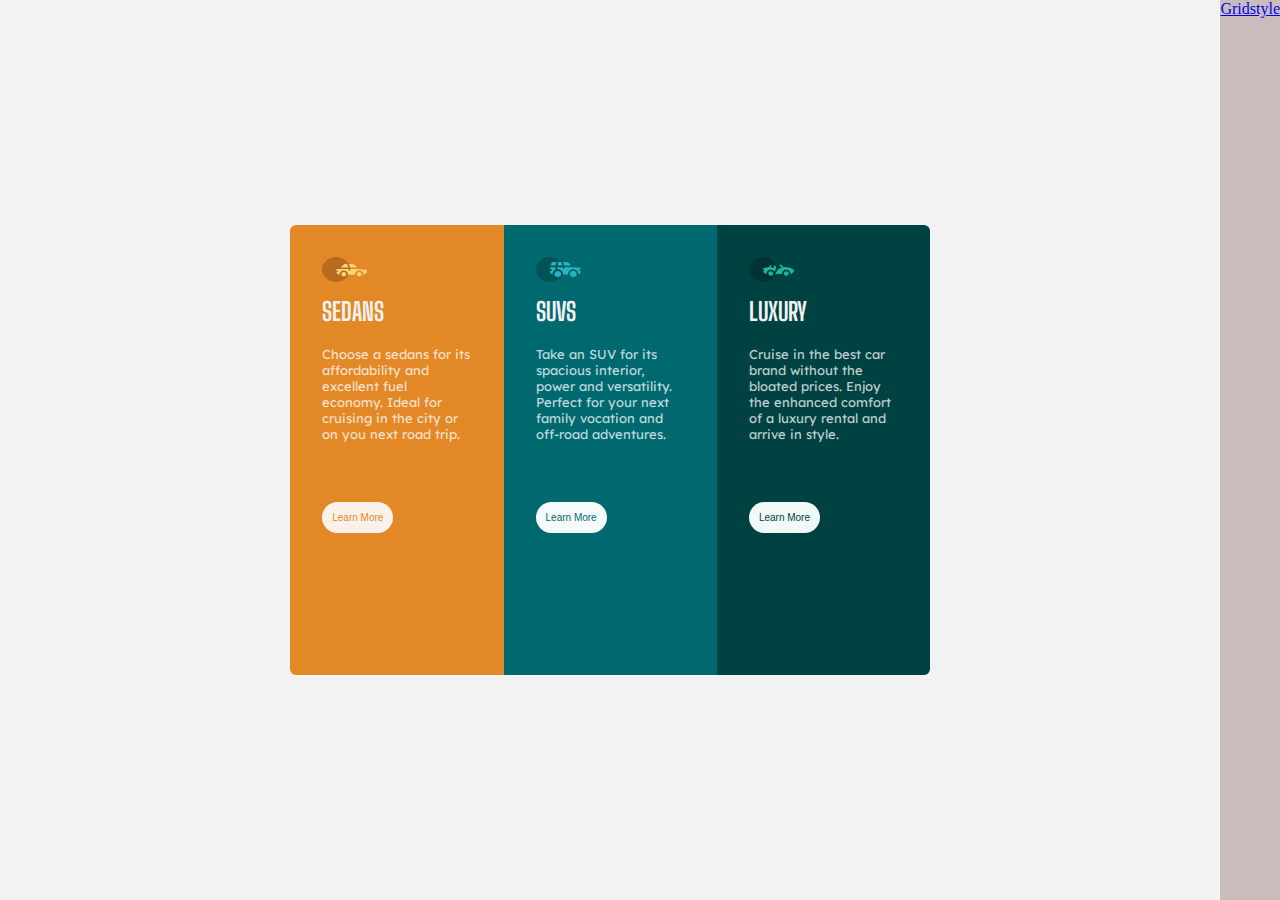
<file: index.html>
<!DOCTYPE html>
<html lang="en">
    <head>
        <meta charset="UTF-8"/>
        <meta http-equiv="X-UA-Compatible" content="IE=edge"/>
        <meta name="viewport" content="width=device-width, initial-scale=1.0"/>
        <title>ZuriFlex Design</title>
        <link rel="stylesheet" href="flexstyle.css"/>
        <link rel="shortcut icon" href="favicon-32x32.png" type="image/x-icon">
        <link rel="preconnect" href="https://fonts.googleapis.com">
        <link rel="preconnect" href="https://fonts.gstatic.com" crossorigin>
        <link href="https://fonts.googleapis.com/css2?family=Lexend+Deca&display=swap" rel="stylesheet"> 
        <link rel="preconnect" href="https://fonts.googleapis.com">
        <link rel="preconnect" href="https://fonts.gstatic.com" crossorigin>
        <link href="https://fonts.googleapis.com/css2?family=Big+Shoulders+Display:wght@700&family=Lexend+Deca&display=swap" rel="stylesheet">
    
    </head>

    <body>
        <main>
            <div class="sed">
                <img src="icon-sedans.svg" alt="SEDANS" style="width: 45px; height: 25px;">
                <h3>SEDANS</h3>
                <p>
                    Choose a sedans for its affordability and excellent fuel economy. Ideal
                            for cruising in the city or on you next road trip.
                </p>
                <button class="btn">Learn More</button>
            </div>
            <div class="suv">
                <img src="icon-suvs.svg" alt="SUV" style="width: 45px; height: 25px;">
                <h3>SUVS</h3>
                <p>
                    Take an SUV for its spacious interior, power and versatility. Perfect
                            for your next family vocation and off-road adventures.
                </p>
                <button class="btn">Learn More</button>
            </div>
            <div class="lux">
                <img src="icon-luxury.svg" alt="LUXURY" style="width: 45px; height: 25px;">
                <h3>LUXURY</h3>
                <p>
                    Cruise in the best car brand without the bloated prices. Enjoy the
                            enhanced comfort of a luxury rental and arrive in style.
                </p>
                <button class= "btn">Learn More</button>
            </div>
        </main>
    </body>
    <footer>
        <a href="grid.html" target="_blank">Gridstyle</a>
    </footer>
</html>
</file>
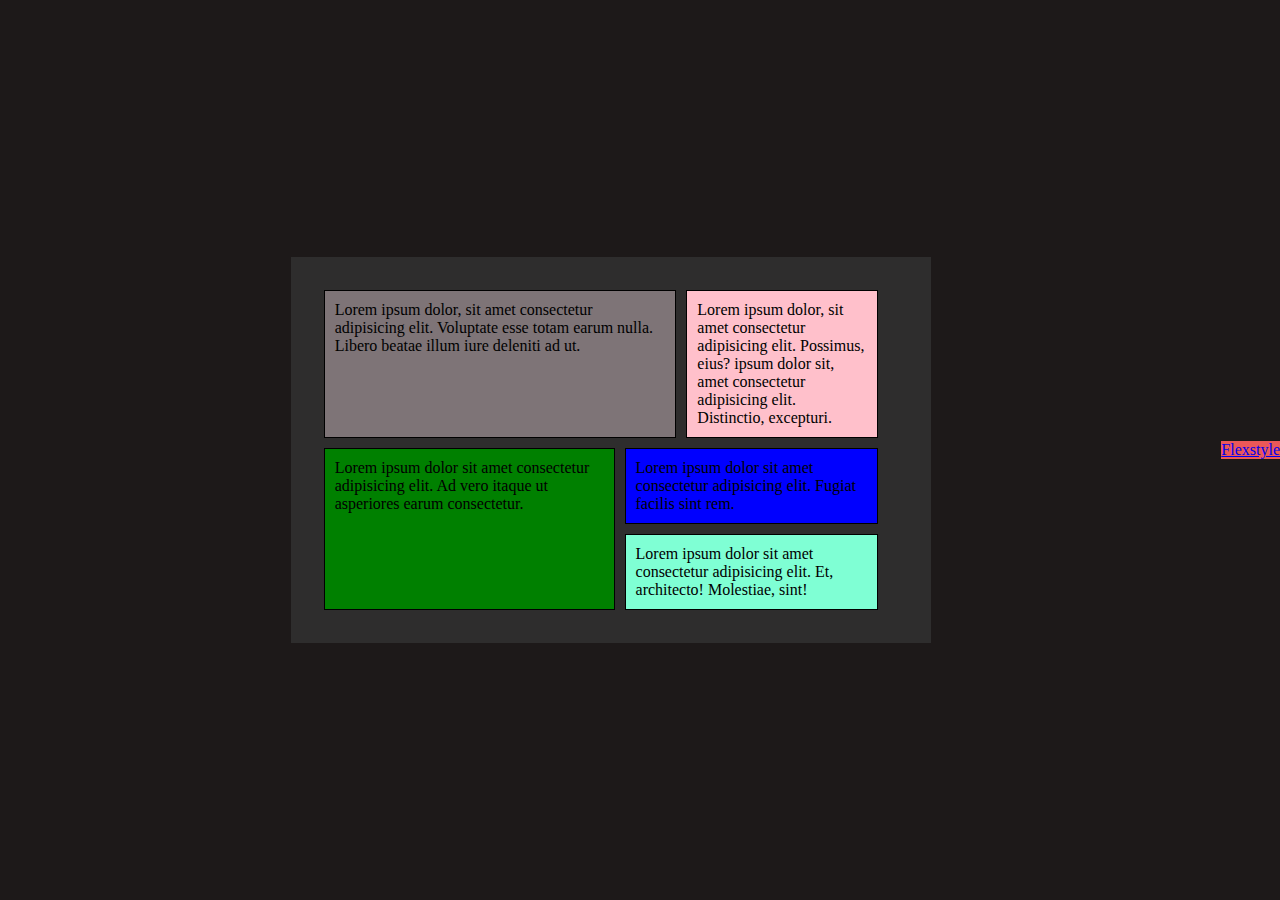
<file: grid.html>
<!DOCTYPE html>
<html lang="en">
    <head>
        <meta charset="UTF-8">
        <meta http-equiv="X-UA-Compatible" content="IE=edge">
        <meta name="viewport" content="width=device-width, initial-scale=1.0">
        <title>Grid Design</title>
        <link rel="stylesheet" href="gridstyle.css"/>
    </head>
    <body>
        <div class="container">
            <div class="Top-left"> Lorem ipsum dolor, sit amet consectetur adipisicing elit. Voluptate esse totam earum nulla. Libero beatae illum iure deleniti ad ut. </div>
            <div class="sec_top"> Lorem ipsum dolor, sit amet consectetur adipisicing elit. Possimus, eius? ipsum dolor sit, amet consectetur adipisicing elit. Distinctio, excepturi.  </div>
            <div class="bottom-left"> Lorem ipsum dolor sit amet consectetur adipisicing elit. Ad vero itaque ut asperiores earum consectetur. </div>
            <div class="bottom-right_1"> Lorem ipsum dolor sit amet consectetur adipisicing elit. Fugiat facilis sint rem. </div>
            <div class="bottom-right_2nd"> Lorem ipsum dolor sit amet consectetur adipisicing elit. Et, architecto! Molestiae, sint! </div>
        </div>
    </body>
    <footer>
        <a href="index.html" target="_blank">Flexstyle</a>
    </footer>
</html>
</file>
<file: flexstyle.css>
* {
    margin: 0;
    padding: 0;
    box-sizing: border-box;
}
body {
    background-color: hsl(0, 0%, 95%);
    margin: 0%;
    width: 100%;
    display: flex;
}
/* .container{
    background-color: hsl(0, 0%, 95%);
    width: auto;
    margin: 80em;
    display: flex;
    flex-wrap: wrap; */
/* } */
main {
    width: 50%;
    margin: auto;
    display: flex;
    flex-wrap: nowrap;
    justify-content: center;
    align-items: center;
    height: 100vh;
}
.sed{
    background-color: hsl(31, 77%, 52%);
    padding: 2em;
    border-top-left-radius: 6px;
    border-bottom-left-radius: 6px;
    width: 100%;
    height: 50vh;
} 
h3{
    color: hsl(0, 0%, 95%);
    font-family:'Big Shoulders Display', cursive;
    font-weight: 700;
    font-size: 25px;
    padding-bottom: 20px;
    padding-top: 10px;
    font-size: bold;
}
p{
    font-family:'Lexend Deca', sans-serif;;
    font-weight: 400;
    color: hsla(0, 0%, 100%, 0.75);
    font-size: small;
    padding-bottom: 60px;
}
.suv{
    background-color: hsl(184, 100%, 22%);
    padding: 2em;
    width: 100%;
    height: 50vh;
}
.lux{
    background-color:hsl(179, 100%, 13%) ;
    padding: 2em;
    border-top-right-radius: 6px;
    border-bottom-right-radius: 6px;
    width: 100%;
    height: 50vh;
}
.btn{
    background-color: hsl(0, 0%, 95%);
    border-radius: 20px;
    padding: 10px;
    margin: 20px, 50%;
    font-size: 10px;
    text-align: center;
    border-width: 0px;
    border-spacing: 20px;
    
}
.sed .btn{
    color: hsl(31, 77%, 52%);
    background-color: hsl(30, 62%, 95%);
}
.suv .btn{
    color: hsl(184, 100%, 22%);
    background-color: hsl(180, 37%, 97%);
}
.lux .btn{
    color: hsl(179, 100%, 13%);
    background-color: hsl(180, 33%, 96%);
}
footer{
    background-color: rgb(202, 188, 188);
}
</file>
<file: gridstyle.css>
*{
    margin: 0;
    padding: 0;
 }
body{
    background-color: rgb(29, 25, 25);
    display: flex;
    place-items: center;
    min-height: 100vh;
}
.container {
    border: solid rgb(46, 45, 45);
    margin: auto;
    background-color: rgb(46, 45, 45);
    display:grid;
    width: 50%;
    /* using grid template area to configure the grid */
    grid-template-areas: 
    "a a a b"
    "a a a b"
    "c c d d"
    "c c e e";
    gap: 10px;
    padding: 30px;
    padding-right: 50px;
    box-sizing: border-box;
    }
/* styling all divs */
.container div{
    padding:10px;
    border: 1px solid black;
    }
/* styling individual classes */
.Top-left{
    background-color: rgb(126, 116, 119);
    grid-area: a;
    }
.sec_top{
    background-color: pink;
    grid-area: b;
    }
.bottom-left{
    background-color: green;
    grid-area: c;
    }
.bottom-right_1{
    background-color: blue;
    grid-area: d;
    }
.bottom-right_2nd{
    background-color: aquamarine;
    grid-area: e;
} 
footer{
    background-color: rgb(235, 88, 88);
}
</file>
